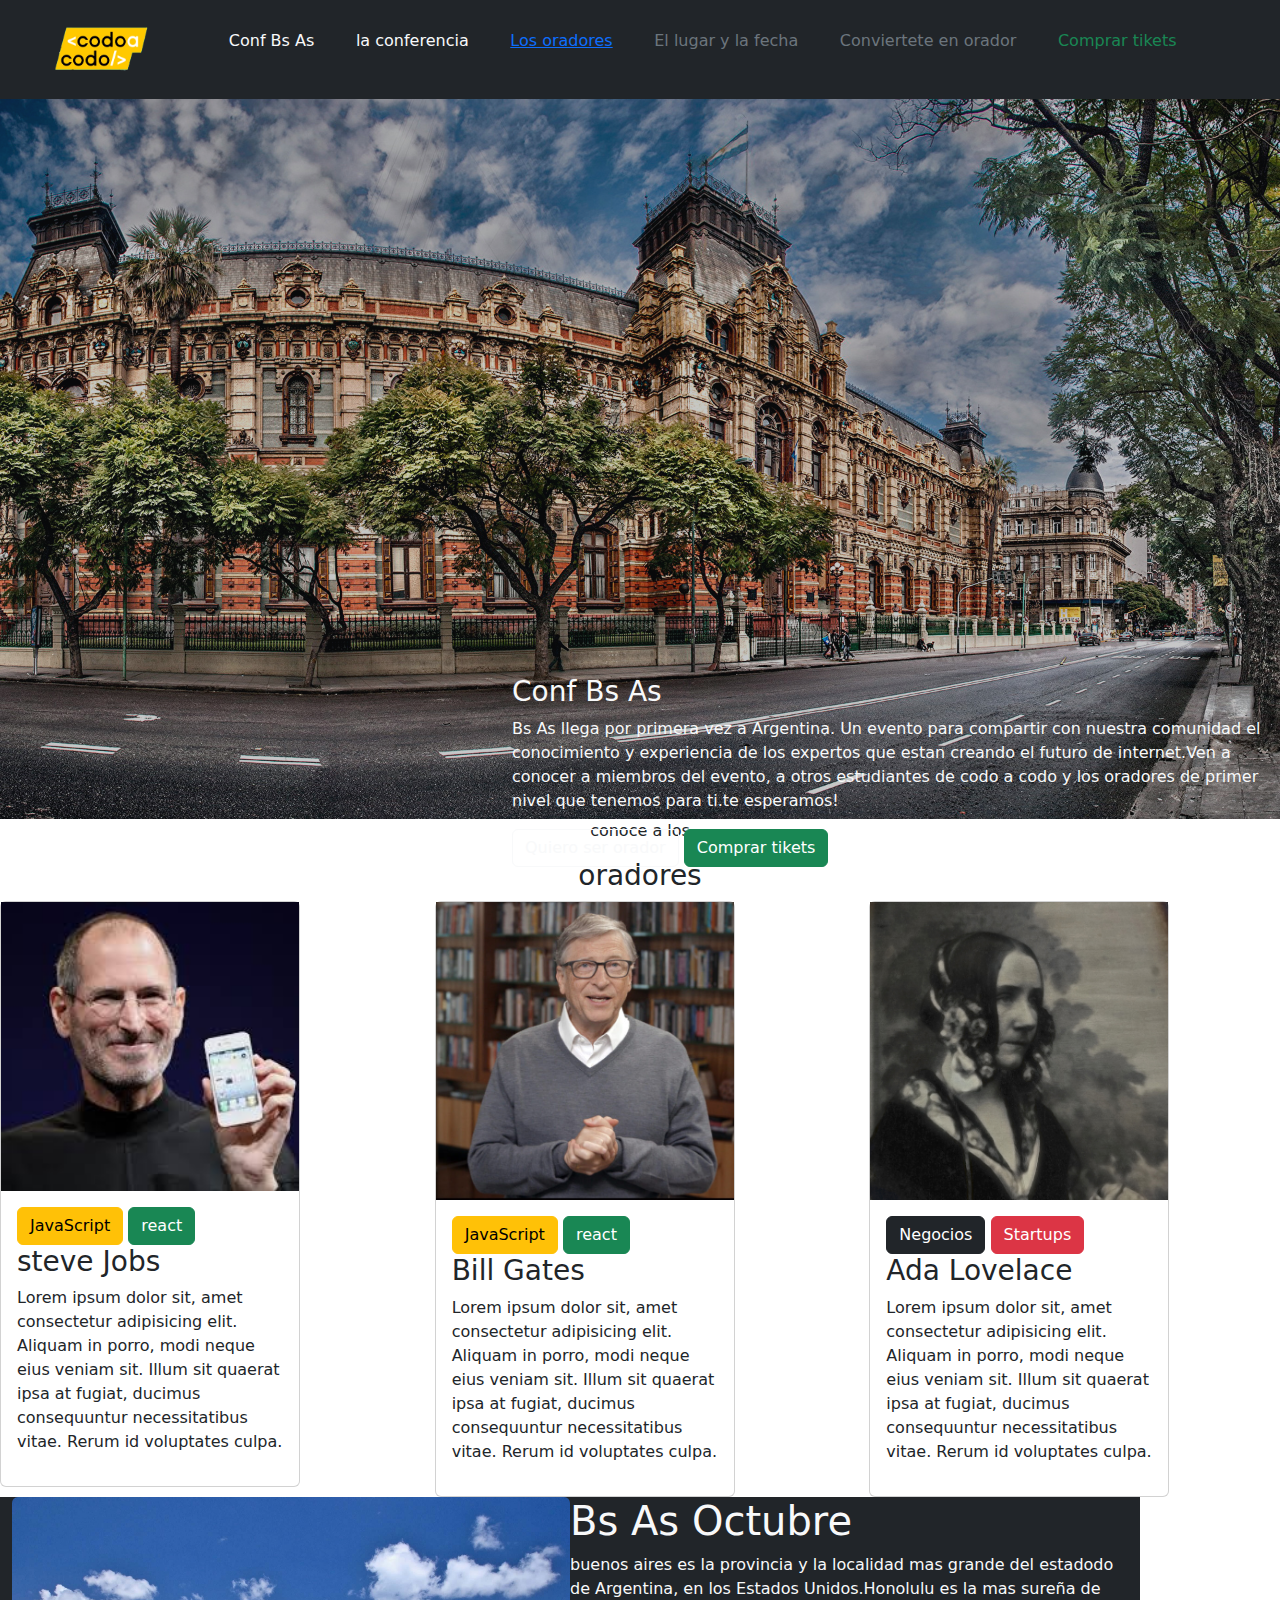
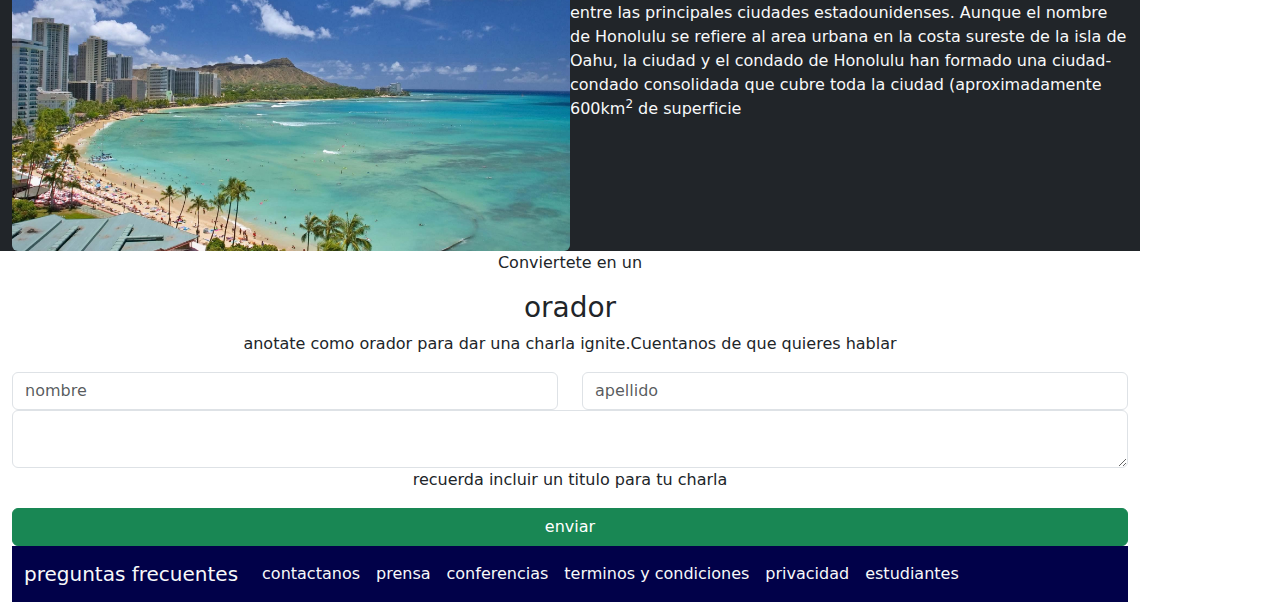
<file: index.html>
<!DOCTYPE html>
<html lang="es">
<head>
    <meta charset="UTF-8">
    <meta http-equiv="X-UA-Compatible" content="IE=edge">
    <meta name="viewport" content="width=device-width, initial-scale=1.0">
    <title>Document</title>
    <link rel="stylesheet" href="css/estilo.css">
    <!-- Latest compiled and minified CSS -->
    <link href="https://cdn.jsdelivr.net/npm/bootstrap@5.1.3/dist/css/bootstrap.min.css" rel="stylesheet">

</head>
<body>
    <div class="navbar navbar-expand-sm text-light bg-dark"> 
        <div class="container-fluid ">
            <ul class="text-secondary navbar-nav">
             <li class="nav-item navbar-brand">
                <img src="img/codoacodo.png" alt="codo-a-codo"
                class="rounded-pill" style="width: 8rem;"></li>
             <li class="nav-item text-light"> Conf Bs As </li>
             <li class="nav-item text-light">la conferencia</li>
             <li class="nav-item"> <a href="oradores.html"> Los oradores </a></li>
             <li class="nav-item">El lugar y la fecha </li>
             <li class="nav-item">Conviertete en orador </li>
             <li class="nav-item text-success ">Comprar tikets </li>
            </ul>
        </div>
        
    </div>
    <div class="text-light bg-dark">
        <img class="img-fluid opacity-75 bg-dark"  src="img/hawaii.jpg" alt="hawai">
        <div class="relleno">
            <h3>Conf Bs As</h3>
            <p>Bs As llega por primera vez a Argentina. Un evento para compartir con nuestra comunidad el conocimiento y experiencia de los expertos que estan creando el futuro de internet.Ven a conocer a miembros del evento, a otros estudiantes de codo a codo y los oradores de primer nivel que tenemos para ti.te esperamos!</p>
            <button class="btn btn-outline-light text-light">Quiero ser orador</button>
            <button class="btn btn-success" >Comprar tikets</button>
       </div>
     </div>
     <div>
      <p class="text-center">conoce a los</p>
      <h3 class="text-center">oradores</h3>
     </div>
     <div class="row">
         <div class="col-sm-4">
            <div class="card">
              <img src="img/steve.jpg" alt="Steve Jobs" class="card-image-top">
              <div class="card-body">
                <button class="btn btn-warning">JavaScript</button>
                <button class="btn btn-success">react</button>
                <h3 class="card-title">steve Jobs</h3>
                <p>Lorem ipsum dolor sit, amet consectetur adipisicing elit. Aliquam in porro, modi neque eius veniam sit. Illum sit quaerat ipsa at fugiat, ducimus consequuntur necessitatibus vitae. Rerum id voluptates culpa.</p>
              </div>
            </div>
         </div>
         <div class="col-sm-4">
            <div class="card">
               <img src="img/bill.jpg" alt="Bill Gates" class="card-image-top">
              <div class="card-body">
                 <button class="btn btn-warning">JavaScript</button>
                 <button class="btn btn-success">react</button>
                 <h3 class="card-title">Bill Gates</h3>
                 <p>Lorem ipsum dolor sit, amet consectetur adipisicing elit. Aliquam in porro, modi neque eius veniam sit. Illum sit quaerat ipsa at fugiat, ducimus consequuntur necessitatibus vitae. Rerum id voluptates culpa.</p>
              </div>
            </div>
         </div>
         <div class="col-sm-4">
            <div class="card">
               <img src="img/ada.jpeg" alt="Ada Lovelace" class="card-image-top">
              <div class="card-body">
                <button class="btn btn-dark">Negocios</button>
                <button class="btn btn-danger">Startups</button>
                <h3 class="card-title">Ada Lovelace</h3>
                <p>Lorem ipsum dolor sit, amet consectetur adipisicing elit. Aliquam in porro, modi neque eius veniam sit. Illum sit quaerat ipsa at fugiat, ducimus consequuntur necessitatibus vitae. Rerum id voluptates culpa.</p>
              </div>
            </div>
         </div>
      </div>
      <div class="container bg-dark">
        <div> 
          <img src="img/honolulu.jpg" alt="honolulu" class="honolulu rounded float-start col-sm-6">
        </div>
        <div class="bg-dark text-light col-sm-6 float-end">
          <h1> Bs As Octubre</h1>
          <p>buenos aires es la provincia y la localidad mas grande del estadodo de Argentina, en los Estados Unidos.Honolulu es la mas sureña de entre las principales ciudades estadounidenses. Aunque el nombre de Honolulu se refiere al area urbana en la costa sureste de la isla de Oahu, la ciudad y el condado de Honolulu han formado una ciudad-condado consolidada que cubre toda la ciudad (aproximadamente 600km<sup>2</sup> de superficie</p>
        </div>
      </div>
  <div class="container">
    <div>
      <p class="text-center">Conviertete en un</p>
      <h3 class="text-center">orador</h3>
      <p class="text-center">anotate como orador para dar una charla ignite.Cuentanos de que quieres hablar</p>
    </div>
    <div class="row">
      <div class="col">
        <input type="text" class="form-control" placeholder="nombre" aria-label="First name">
      </div>
      <div class="col">
        <input type="text" class="form-control" placeholder="apellido" aria-label="Last name">
      </div>
    </div>
    <div class="form-floating">
      <textarea class="form-control" id="validationTextarea" placeholder="sobre que quieres hablar?">
      </textarea>
      <p class="text-center">recuerda incluir un titulo para tu charla </p>
      <div class="d-grid gap-2">
       <button class="btn btn-success" type="submit">enviar</button>
      </div>
    </div>
  </div>   
 <div class="container">
  <nav class="navbar navbar-expand-lg fondoFooter">
    <div class="container-fluid">
      <a class="navbar-brand text-light" href="#">preguntas frecuentes</a>
      <button class="navbar-toggler" type="button" data-bs-toggle="collapse" data-bs-target="#navbarNavAltMarkup" aria-controls="navbarNavAltMarkup" aria-expanded="false" aria-label="Toggle navigation">
        <span class="navbar-toggler-icon"></span>
      </button>
      <div class="collapse navbar-collapse" id="navbarNavAltMarkup">
        <div class="navbar-nav">
          <a class="nav-link active text-light" aria-current="page" href="#">contactanos</a>
          <a class="nav-link text-light" href="#">prensa</a>
          <a class="nav-link text-light" href="#">conferencias</a>
          <a class="nav-link text-light" href="#">terminos y condiciones</a>
          <a class="nav-link text-light" href="#">privacidad</a>
          <a class="nav-link text-light" href="#" >estudiantes</a>
        </div>
      </div>
    </div>
  </nav>
</div>
 

    <!-- Latest compiled JavaScript -->
    <script src="https://cdn.jsdelivr.net/npm/bootstrap@5.1.3/dist/js/bootstrap.bundle.min.js"></script>

</body>
</html>
</file>
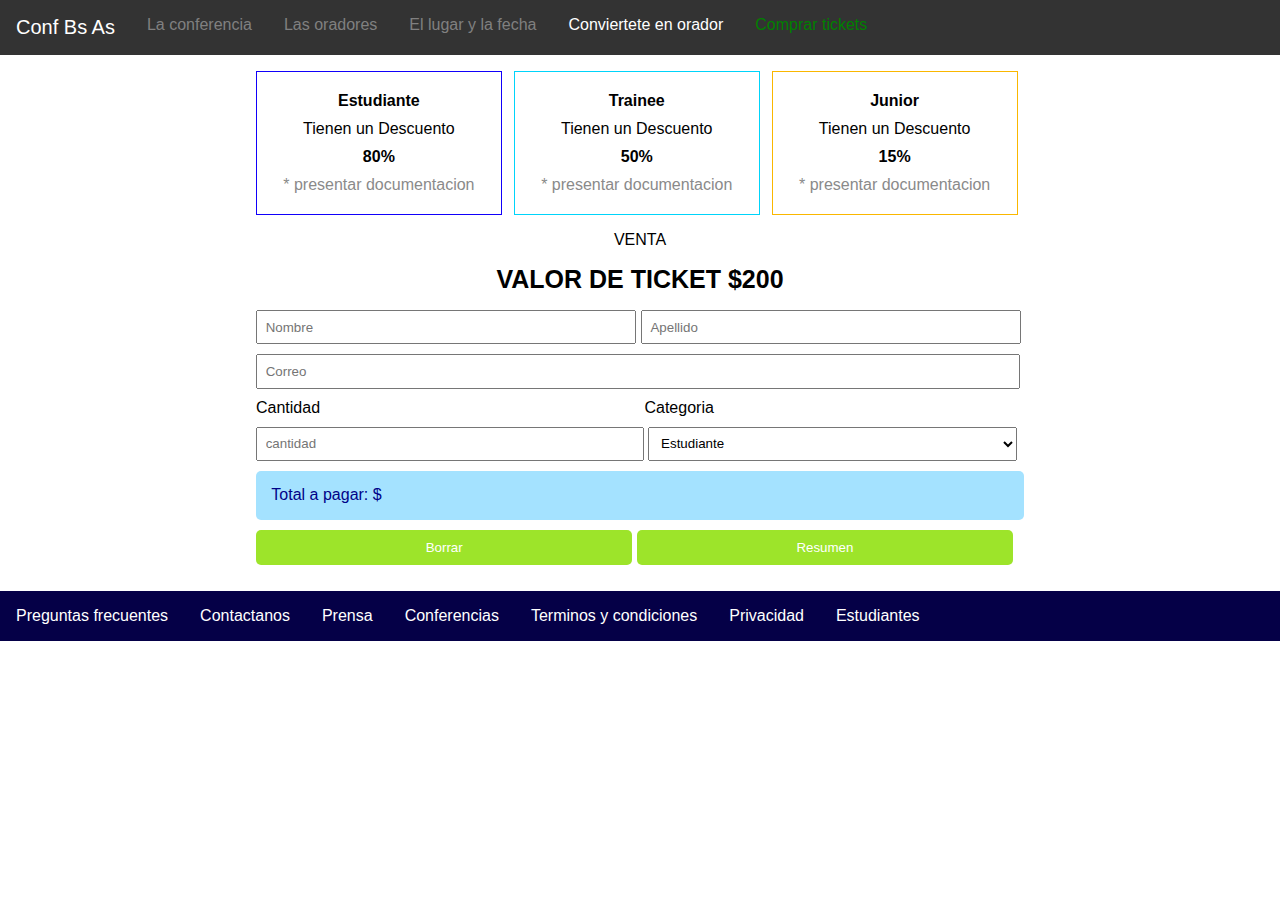
<file: oradores.html>
<!DOCTYPE html>
<html lang="en">
<head>
    <meta charset="UTF-8">
    <meta http-equiv="X-UA-Compatible" content="IE=edge">
    <meta name="viewport" content="width=device-width, initial-scale=1.0">
    <title>Document</title>
    <link rel="stylesheet" href="css/oradores.css">
    
</head>
<body>
    <header class="container_header">
        <ul class="ul_Header">
            <li class="li_Header "><a class="li_H_a li_H1" href="#home">Conf Bs As</a></li>
            <li class="li_Header "><a class="li_H_a li_H2" href="#La conferencia">La conferencia</a></li>
            <li class="li_Header "><a class="li_H_a li_H3" href="#Las oradores">Las oradores</a></li>
            <li class="li_Header "><a class="li_H_a li_H4" href="#El lugar y la fecha">El lugar y la fecha</a></li>
            <li class="li_Header "><a class="li_H_a li_H5" href="#Conviertete en orador">Conviertete en orador</a></li>
            <li class="li_Header "><a class="li_H_a li_H6" href="#Comprar tickets">Comprar tickets</a></li>
        </ul>
          
    </header>
    
    
    <div class="container">
        <div class="Descuentos">
            <div class="Estudiante">
             <p class="descuento_Estudiante_1">Estudiante</p>
             <p class="descuento_Estudiante_2">Tienen un Descuento</p>
             <p class="descuento_Estudiante_3">80%</p>
             <p class="descuento_Estudiante_4">* presentar documentacion</p>
            </div>
            <div class="Trainee">
             <p class="descuento_Trainee_1">Trainee</p>
             <p class="descuento_Trainee_2">Tienen un Descuento</p>
             <p class="descuento_Trainee_3">50%</p>
             <p class="descuento_Trainee_4">* presentar documentacion</p>
            </div>
            <div class="Junior">
             <p class="descuento_Junior_1">Junior</p>
             <p class="descuento_Junior_2">Tienen un Descuento</p>
             <p class="descuento_Junior_3">15%</p>
             <p class="descuento_Junior_4">* presentar documentacion</p>  

            </div>
        </div>
        <p class="venta">
         VENTA
        </p>
        <p class="valor_ticket">
         VALOR DE TICKET $200
        </p>
        <form action="">
        <input class="Input_Nombre" type="text" placeholder="Nombre">
        <input class="Input_Apellido" type="text" placeholder="Apellido">
        <input class="Input_Email" type="email" placeholder="Correo">
        <Label class="Label_Cantidad" >Cantidad</Label>
        <Label class="Label_Categoria" >Categoria</Label>
        <input class="Input_Cantidad" type="number" placeholder="cantidad">
        <select class="Selector_Descuentos" name="Selector_Descuento" id="DESCUENTOS">
            <option class="Opcion_Estudiante" value="Estudiante">Estudiante</option>
            <option class="Opcion_Tainee" value="Trainee">Trainee</option>
            <option class="Opcion_Junior" value="Junior">Junior</option>
        </select>
        <div class="Container_Pago">
            <p class="Total_a_pagar">Total a pagar: $ </p>
        </div>
        <button type="reset" class="button_Borrar" >Borrar</button>
        <button type="text" class="button_Resumen" >Resumen</button>
        </form> 
      </div>
    
    <footer class="container_footer">
        <ul class="ul_Footer">
            <li class="li_Footer "><a class="li_F_a li_F1" href="Preguntas frecuentes"> Preguntas frecuentes</a></li>
            <li class="li_Footer "><a class="li_F_a li_F2" href="Contactanos"> Contactanos</a></li>
            <li class="li_Footer "><a class="li_F_a li_F3" href="Prensa"> Prensa</a></li>
            <li class="li_Footer "><a class="li_F_a li_F4" href="Conferencias"> Conferencias</a></li>
            <li class="li_Footer "><a class="li_F_a li_F5" href="Terminos y condiciones"> Terminos y condiciones</a></li>
            <li class="li_Footer "><a class="li_F_a li_F6" href="Privacidad"> Privacidad</a></li>
            <li class="li_Footer "><a class="li_F_a li_F7" href="Estudiantes"> Estudiantes</a></li>
        </ul>
    </footer>

    <script src="js/oradores.js"></script>
</body>
</html>
</file>
<file: css/estilo.css>
ul {
    list-style-type: none;
}    
li {
    padding: 1.3em;
}    


.relleno {
    position: absolute;
    top:75%;
    left: 40%;
    text-align: left;
    }    

.container {
float: left;
}     

.card {
    width: 300px;
    
}   

.honolulu{
    width: 50%;
}

.fondoFooter {
 
background-color: rgb(1, 1, 73);

}
</file>
<file: css/oradores.css>
* {
margin: 0;
padding: 0;
font-family: Arial, Helvetica, sans-serif;
}    

/* /////////////////////////////// HEADER ///////////////////////////////////*/ 

.ul_Header {
    list-style-type: none;
    margin: 0;
    padding: 0;
    overflow: hidden;
    background-color: #333333;

}

.li_Header {
    float: left;
  }

.li_H_a {
    display: block;
    color: white;
    text-align: center;
    padding: 16px;
    text-decoration: none;
  }

.li_H1  {
 font-size: 20px;

}

.li_H2 {

color: grey;

}

.li_H3 {

    color: grey;
    
}

.li_H4 {

    color: grey;
    
}

.li_H6{

    color: green;
    
}

/* ///////////////////////////// CONTAINER ///////////////////////////// */

.container {
margin-top: 16px ;
margin-left: 20%;
margin-right: 20%;
margin-bottom: 16px;
}

.Estudiante {
text-align: center;
box-sizing: border-box;
border: #1100fa solid 1px;
display: inline-block;
padding: 10px;
width: 32%;
}

.descuento_Estudiante_1 {
   margin-top: 10px;
   margin-bottom: 10px;
   font-weight: bolder;

}    

.descuento_Estudiante_3 {
    margin-top: 10px;
    margin-bottom: 10px;
    font-weight: bolder;
    
}

.descuento_Estudiante_4 {
    margin-bottom: 10px;
    color: rgb(138, 138, 138);
}
    

.Trainee {
    text-align: center;
    box-sizing: border-box;
    border: #00d4fa solid 1px;
    display: inline-block;
    padding: 10px;
    width: 32%;
    margin-left: 1%;
    margin-right: 1%;
}

.descuento_Trainee_1 {
    margin-top: 10px;
    margin-bottom: 10px;
    font-weight: bolder;
    
}    
    
.descuento_Trainee_3 {
    margin-top: 10px;
    margin-bottom: 10px;
    font-weight: bolder;
        
}
.descuento_Trainee_4 {
    margin-bottom: 10px;
    color: rgb(138, 138, 138);
    }
    
.Junior {
    text-align: center;
    box-sizing: border-box;
    border: #fab700 solid 1px;
    display: inline-block;
    padding: 10px;
    width: 32%;
}

.descuento_Junior_1 {
    margin-top: 10px;
    margin-bottom: 10px;
    font-weight: bolder;
     
 }    
     
 .descuento_Junior_3 {
   margin-top: 10px;
   margin-bottom: 10px;
   font-weight: bolder;
         
 }

.descuento_Junior_4 {
margin-bottom: 10px;
color: rgb(138, 138, 138); 
}

/*////////////////////////////////// MEDIO CONTAINER /////////////////////////////////////*/


.venta {
    margin-top: 16px;
    margin-bottom: 16px;
    text-align: center;

}

.valor_ticket {
    margin-bottom: 16px;
    text-align: center;
    font-size: 25px;
    font-weight: bolder;

}

.Input_Nombre {
    width: 47%;
    margin-bottom: 10px;
    padding: 1%;
}

.Input_Apellido {
    width: 47%;
    margin-bottom: 10px;
    padding: 1%;
    
}

.Input_Email {
    width: 97%;
    margin-bottom: 10px;
    padding: 1%;
}

.Label_Cantidad {
    display: inline-block;
    width: 50%;
    margin-bottom: 10px;
}

.Label_Categoria {
    display: inline-block;
    width: 49%;
    margin-bottom: 10px;

}

.Input_Cantidad {
    width: 48%;
    margin-bottom: 10px;
    padding: 1%;
}

.Selector_Descuentos {
width: 48%;
margin-bottom: 10px;
padding: 1%;

}

.Container_Pago {
    background-color: #a4e2ff;
    width: 96%;
    margin-bottom: 10px;
    color: #000288 ;
    border-radius: 5px;
    padding: 2%;
}

.button_Borrar {
    width: 49%;
    margin-bottom: 10px;
    background-color: #9de42a;
    border: none;
    border-radius: 5px;
    padding: 10px;
    color: #fff;
}

.button_Resumen {
    width: 49%;
    margin-bottom: 10px;
    background-color: #9de42a;
    border: none;
    border-radius: 5px;
    padding: 10px;
    color: #fff;
}


/* ///////////////////////////// FOOTER //////////////////////////////// */
  .ul_Footer {
    list-style-type: none;
    margin: 0;
    padding: 0;
    overflow: hidden;
    background-color: #050047;

}

.li_Footer {
    float: left;
  }

.li_F_a {
    display: block;
    color: white;
    text-align: center;
    padding: 16px;
    text-decoration: none;
  }
</file>
